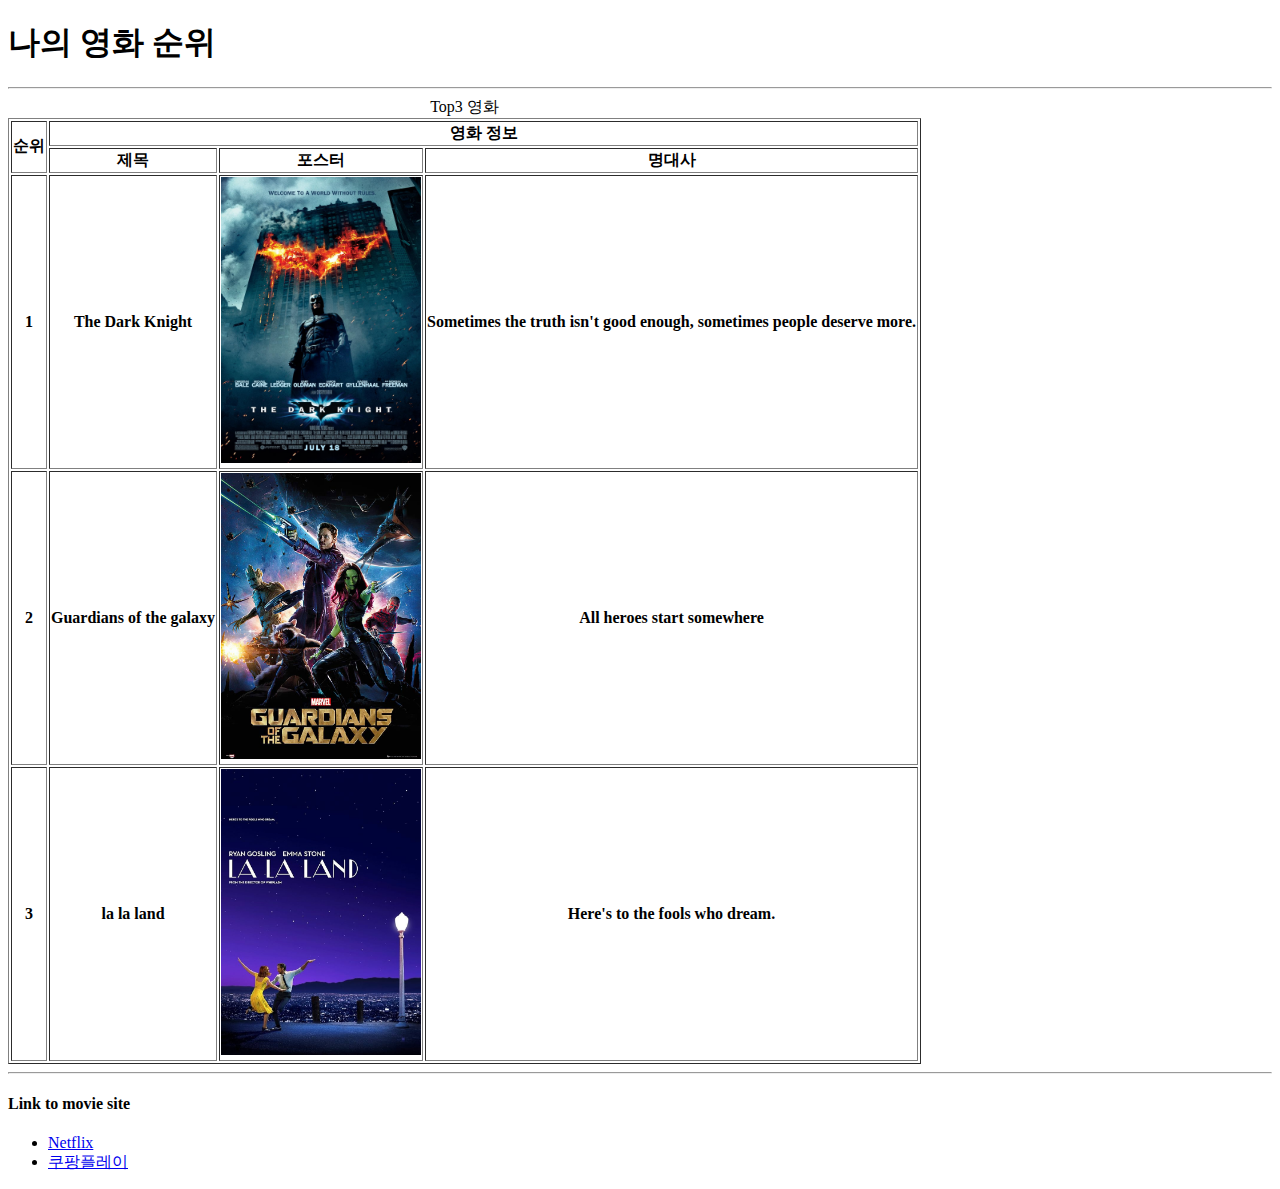
<file: index.html>
<!DOCTYPE html>

<html>
    <head>
        <meta charset="UTF-8">
        <title>나의 영화 순위</title>
    </head>
    <body>
        <header>
            <h1>나의 영화 순위</h1>
        </header>
        <hr>
        <main>
            <table border = "1">
                <caption>Top3 영화</caption>
                <thead>
                    <tr>
                        <th rowspan = "2">순위</th>
                        <th colspan = "3">영화 정보</th>
                    </tr>
                    <tr>
                        <th>제목</th>
                        <th>포스터</th>
                        <th>명대사</th>
                    </tr>
                </thead>
                <tbody>
                    <tr>
                        <th>1</th>
                        <th>The Dark Knight</th>
                        <th><img src="TheDarkKnight.jpg" alt="The Dark Knight Poster" width="200" height="286"></th>
                        <th>Sometimes the truth isn't good enough, sometimes people deserve more.</th>
                    </tr>
                    <tr>
                        <th>2</th>
                        <th>Guardians of the galaxy</th>
                        <th><img src="GuardiansOfTheGalaxy.jpg" alt="Guardians of the Galaxy Poster" width="200" height="286"></th>
                        <th>All heroes start somewhere</th>
                    </tr>
                    <tr>
                        <th>3</th>
                        <th>la la land</th>
                        <th><img src="LaLaLand.jpg" alt="La La Land Poster" width="200" height="286"></th>
                        <th>Here's to the fools who dream.</th>
                    </tr>
                </tbody>
            </table>
        </main>
        <hr>
        <footer>
            <h4>Link to movie site</h4>
            <ul>
                <li><a href = "https://www.netflix.com/kr/">Netflix</a></li>
                <li><a href = "https://play.coupang.com/">쿠팡플레이</a></li>
            </ul>
        </footer>
    </body>
</html>
</file>
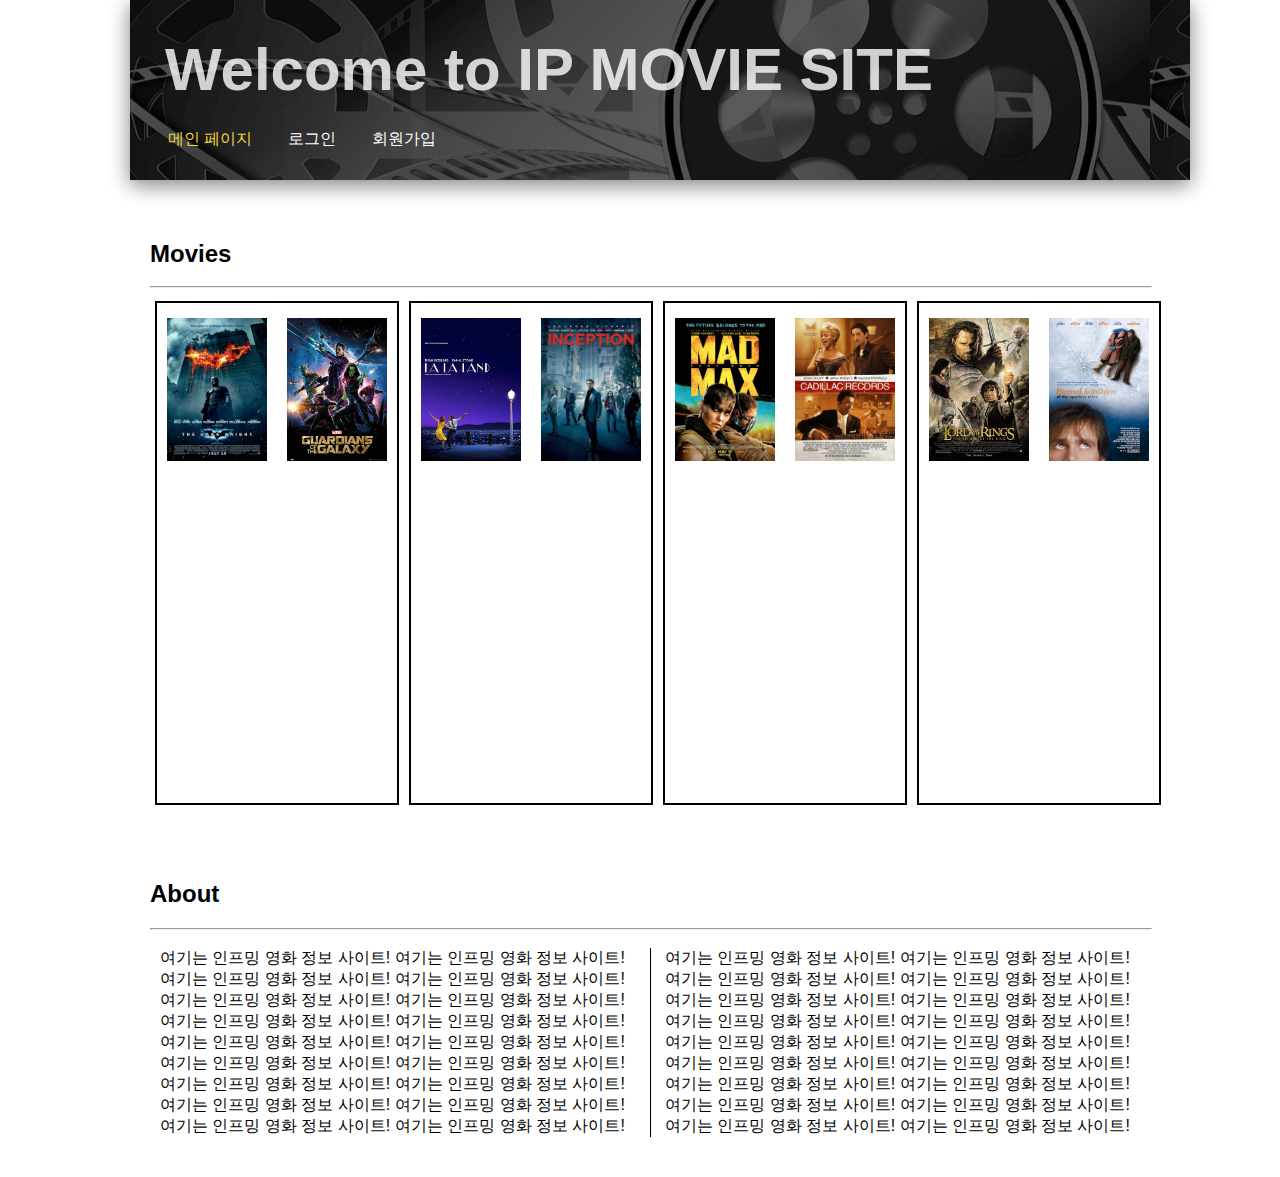
<file: LAB3/index.html>
<!DOCTYPE html>
<html>
    <head>
        <meta charset="UTF-8">
        <title>Main page</title>
        <link rel="stylesheet" type="text/css" href="main.css">
    </head>
    <body>
        <div class="contents">
            <header>
                <h1>Welcome to IP MOVIE SITE</h1>
                <nav>
                    <span class="menu">메인 페이지</span>
                    <span class="menu"><a href="login.html">로그인</a></span>
                    <span class="menu"><a href="signup.html">회원가입</a></span>
                </nav>
            </header>
            <div class="main-contents">
                <div class="movies">
                    <h2>Movies</h2>
                    <hr>
                    <div class="movie-list">
                        <div class="movie-img">
                            <a href="https://www.imdb.com/title/tt0468569/">
                                <div class="img-container">
                                    <img src="img/TheDarkKnight.jpg" alt="The Dark Knight Poster">
                                    <div class="caption">The Dark Knight</div>
                                </div>
                            </a>
                            <a href="https://www.imdb.com/title/tt2015381/">
                                <div class="img-container">
                                    <img src="img/GuardiansOfTheGalaxy.jpg" alt="Guardians Of The Galaxy Poster">
                                    <div class="caption">Guardians Of The Galaxy</div>
                                </div>
                            </a>
                        </div>
                        <div class="movie-img">
                            <a href="https://www.imdb.com/title/tt3783958/">
                                <div class="img-container">
                                    <img src="img/LaLaLand.jpg" alt="La La Land Poster">
                                    <div class="caption">La La Land</div>
                                </div>
                            </a>
                            <a href="https://www.imdb.com/title/tt1375666/">
                                <div class="img-container">
                                    <img src="img/Inception.jpg" alt="Inception Poster">
                                    <div class="caption">Inception</div>
                                </div>
                            </a>
                        </div>
                        <div class="movie-img">
                            <a href="https://www.imdb.com/title/tt1392190/">
                                <div class="img-container">
                                    <img src="img/MadMax.jpg" alt="Mad Max: Fury Road Poster">
                                    <div class="caption">Mad Max: Fury Road</div>
                                </div>
                            </a>
                            <a href="https://www.imdb.com/title/tt1042877/">
                                <div class="img-container">
                                    <img src="img/CadillacRecords.jpg" alt="Cadillac Records Poster">
                                    <div class="caption">Cadillac Records</div>
                                </div>
                            </a>
                        </div>
                        <div class="movie-img">
                            <a href="https://www.imdb.com/title/tt0167260/">
                                <div class="img-container">
                                    <img src="img/LordOfTheRingsReturnOfTheKing.jpg" alt="Lord Of The Rings: Return Of The King Poster">
                                    <div class="caption">Lord Of The Rings: Return Of The King</div>
                                </div>
                            </a>
                            <a href="https://www.imdb.com/title/tt0338013/">
                                <div class="img-container">
                                    <img src="img/EternalSunshine.jpg" alt="Eternal Sunshine of the Spotless Mind Poster">
                                    <div class="caption">Eternal Sunshine of the Spotless Mind</div>
                                </div>
                            </a>
                        </div>
                        
                    </div>
                </div>
                <div class="about">
                    <h2>About</h2>
                    <hr>
                    <div class="about-contents">
                        여기는 인프밍 영화 정보 사이트! 여기는 인프밍 영화 정보 사이트! 여기는 인프밍 영화 정보 사이트! 
                        여기는 인프밍 영화 정보 사이트! 여기는 인프밍 영화 정보 사이트! 여기는 인프밍 영화 정보 사이트! 
                        여기는 인프밍 영화 정보 사이트! 여기는 인프밍 영화 정보 사이트! 여기는 인프밍 영화 정보 사이트!
                        여기는 인프밍 영화 정보 사이트! 여기는 인프밍 영화 정보 사이트! 여기는 인프밍 영화 정보 사이트! 
                        여기는 인프밍 영화 정보 사이트! 여기는 인프밍 영화 정보 사이트! 여기는 인프밍 영화 정보 사이트! 
                        여기는 인프밍 영화 정보 사이트! 여기는 인프밍 영화 정보 사이트! 여기는 인프밍 영화 정보 사이트!
                        여기는 인프밍 영화 정보 사이트! 여기는 인프밍 영화 정보 사이트! 여기는 인프밍 영화 정보 사이트! 
                        여기는 인프밍 영화 정보 사이트! 여기는 인프밍 영화 정보 사이트! 여기는 인프밍 영화 정보 사이트! 
                        여기는 인프밍 영화 정보 사이트! 여기는 인프밍 영화 정보 사이트! 여기는 인프밍 영화 정보 사이트!
                        여기는 인프밍 영화 정보 사이트! 여기는 인프밍 영화 정보 사이트! 여기는 인프밍 영화 정보 사이트! 
                        여기는 인프밍 영화 정보 사이트! 여기는 인프밍 영화 정보 사이트! 여기는 인프밍 영화 정보 사이트! 
                        여기는 인프밍 영화 정보 사이트! 여기는 인프밍 영화 정보 사이트! 여기는 인프밍 영화 정보 사이트!
                    </div>
                </div>
            </div>
        </div>
    </body>
</html>
</file>
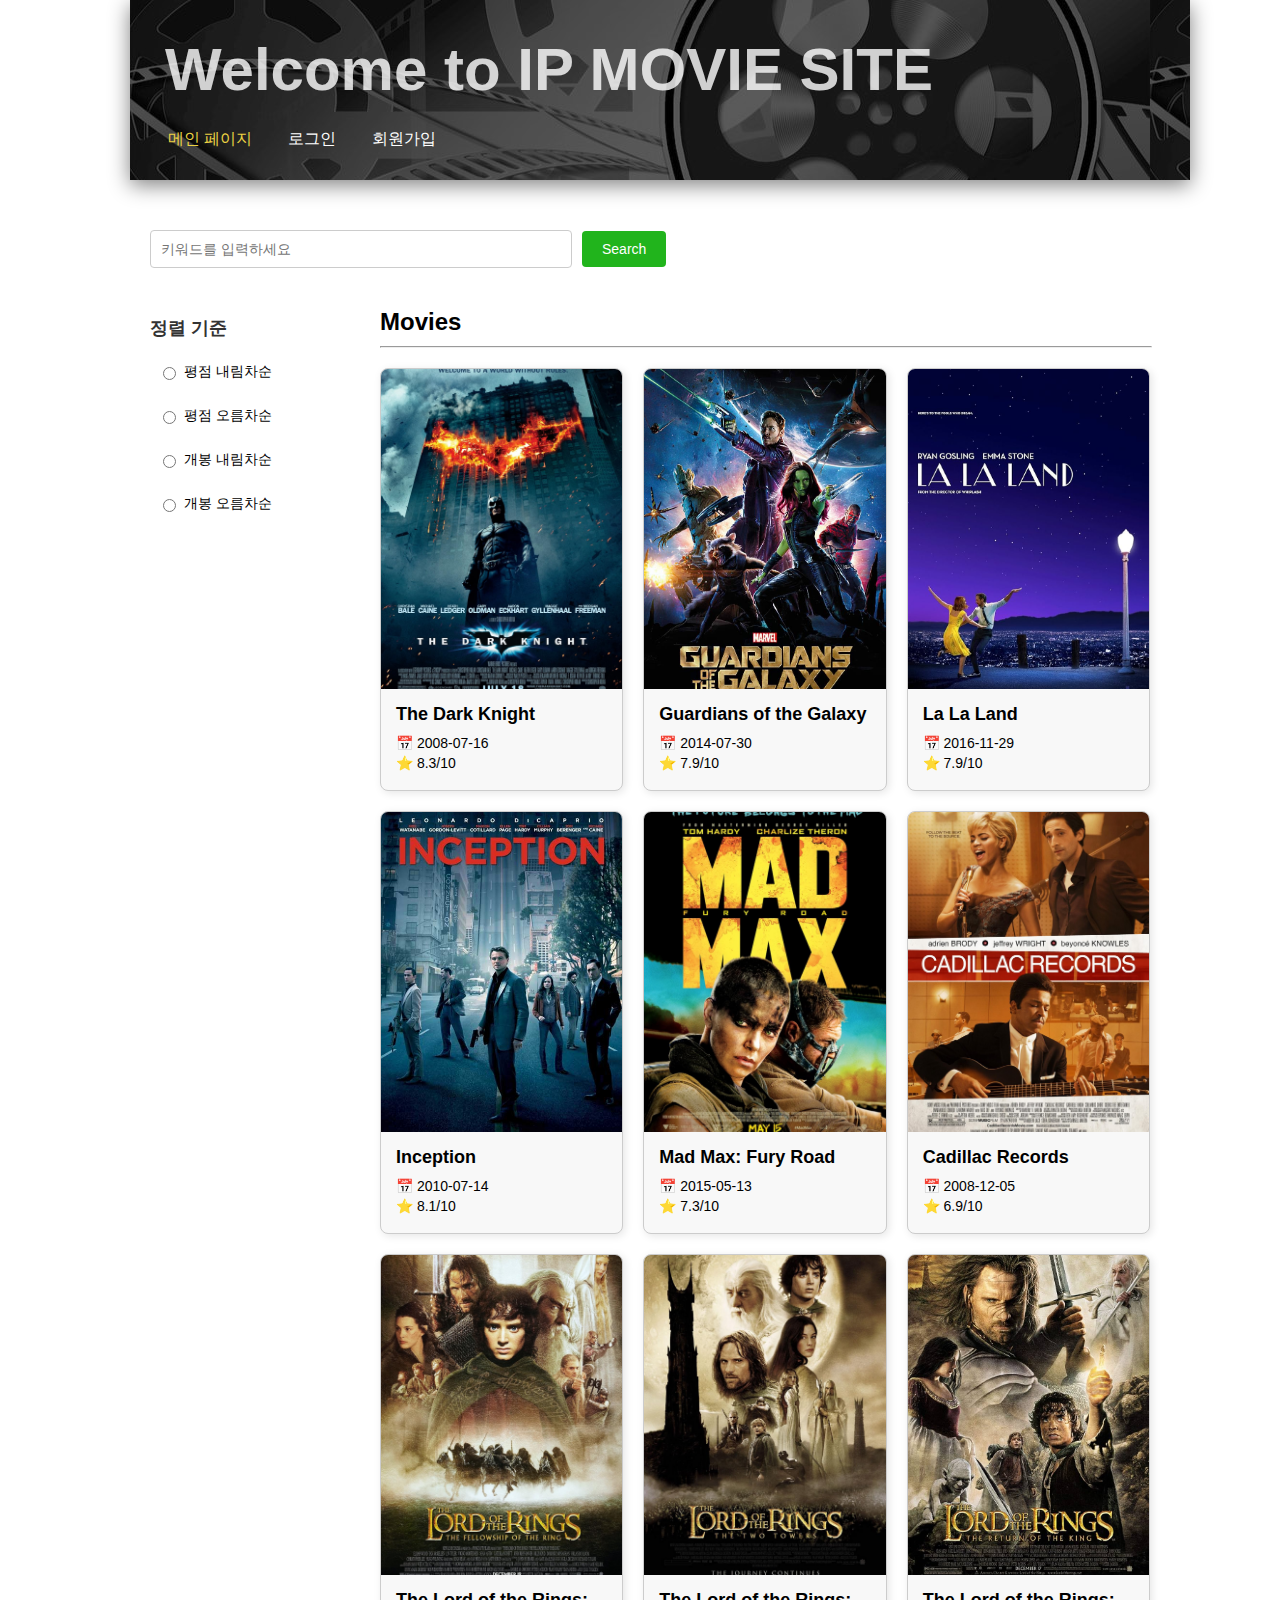
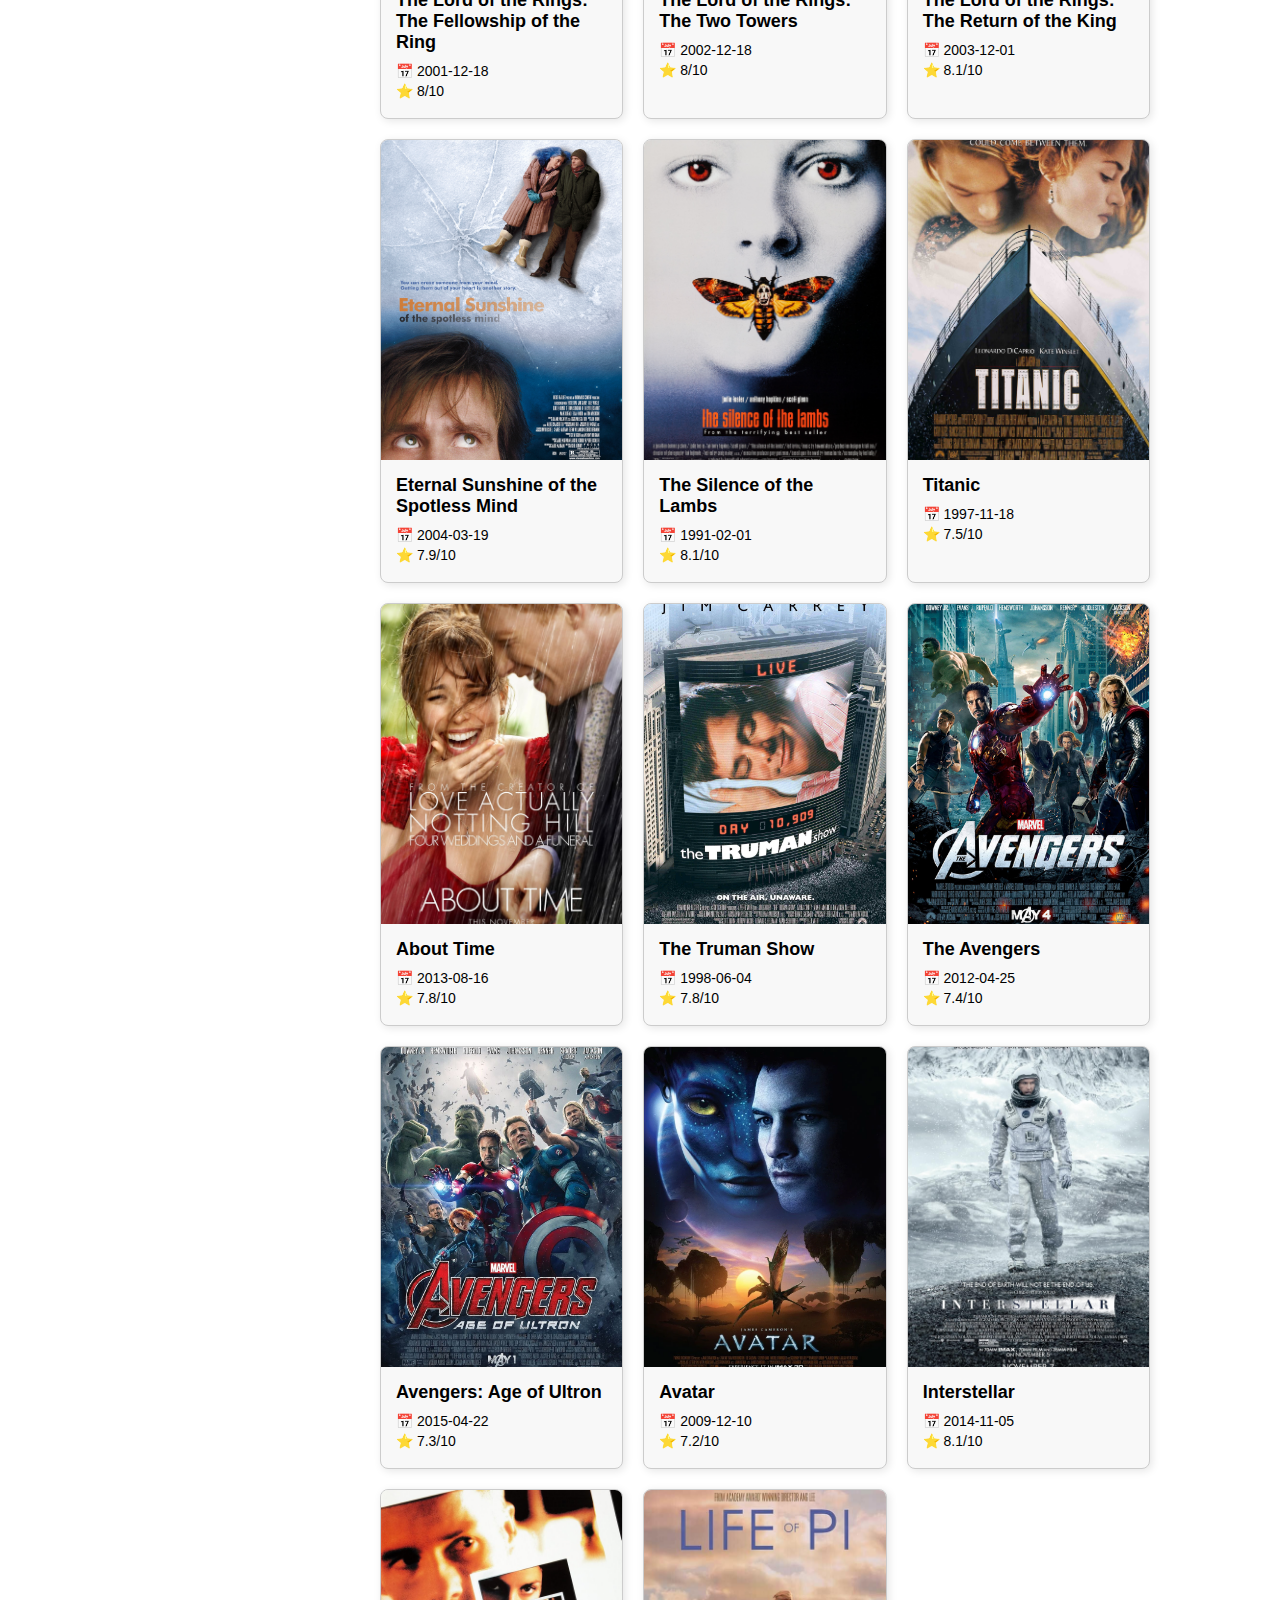
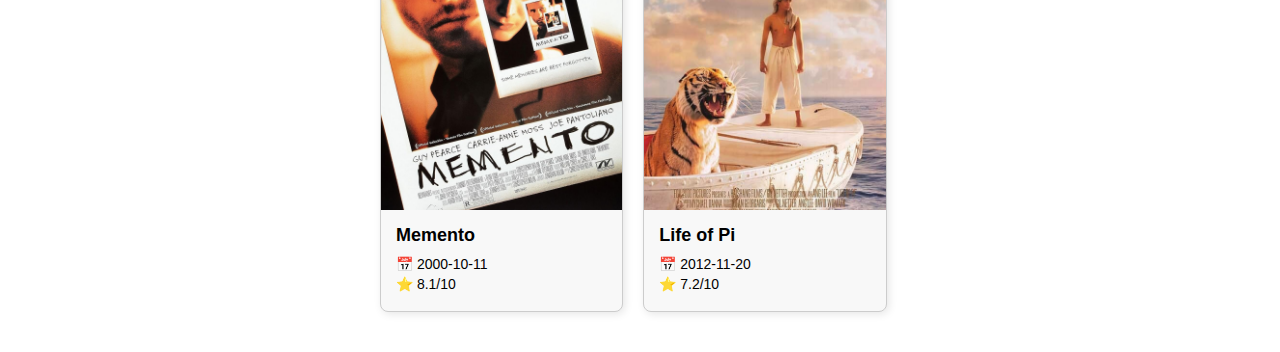
<file: LAB4/index.html>
<!DOCTYPE html>
<html lang="ko">
<head>
    <meta charset="UTF-8">
    <title>Main page</title>
    <link rel="stylesheet" type="text/css" href="main.css">
</head>
<body>
    <div class="contents">
        <header>
            <h1>Welcome to IP MOVIE SITE</h1>
            <nav>
                <span class="menu">메인 페이지</span>
                <span class="menu"><a href="login.html">로그인</a></span>
                <span class="menu"><a href="signup.html">회원가입</a></span>
            </nav>
        </header>

        <div class="search-section">
            <input type="text" id="search" placeholder="키워드를 입력하세요">
            <button class="filter-btn">Search</button>
        </div>

        <div class="main-layout">
            <aside class="sidebar">
                <h3>정렬 기준</h3>
                <div class="sort-options">
                    <label><input type="radio" name="sort" value="rating-desc"> 평점 내림차순</label>
                    <label><input type="radio" name="sort" value="rating-asc"> 평점 오름차순</label>
                    <label><input type="radio" name="sort" value="date-desc"> 개봉 내림차순</label>
                    <label><input type="radio" name="sort" value="date-asc"> 개봉 오름차순</label>
                </div>
            </aside>

            <main class="main-contents">
                <div class="movies">
                    <h2>Movies</h2>
                    <hr>
                    <div class="movie-list" id="movie-list"></div>
                </div>
            </main>
        </div>

        <script>
            let moviesData = [];
            let filteredData = [];

            function displayMovies(movies) {
                const movieList = document.getElementById('movie-list');
                movieList.innerHTML = '';

                movies.forEach(movie => {
                    const movieItem = document.createElement('div');
                    movieItem.className = 'movie';

                    movieItem.innerHTML = `
                        <div class="poster-container">
                            <img src="${movie.poster}" alt="${movie.name}" class="poster">
                            <div class="overview"><p>${movie.overview}</p></div>
                        </div>
                        <div class="movie-info">
                            <h3>${movie.name}</h3>
                            <p>📅 ${movie.release_date}</p>
                            <p>⭐ ${movie.vote_average}/10</p>
                        </div>
                    `;
                    movieList.appendChild(movieItem);
                });
            }

            function sortMovies(criteria) {
                filteredData.sort((a, b) => {
                    if (criteria === 'rating-desc') return b.vote_average - a.vote_average;
                    if (criteria === 'rating-asc') return a.vote_average - b.vote_average;
                    if (criteria === 'date-desc') return new Date(b.release_date) - new Date(a.release_date);
                    if (criteria === 'date-asc') return new Date(a.release_date) - new Date(b.release_date);
                    return 0;
                });
                displayMovies(filteredData);
            }

            fetch('product.json')
                .then(response => response.json())
                .then(data => {
                    moviesData = data;
                    filteredData = [...moviesData];
                    displayMovies(filteredData);
                })
                .catch(error => {
                    console.error('영화 정보를 불러오는 데 실패했습니다.', error);
                });

            document.getElementById('search').addEventListener('input', function () {
                const keyword = this.value.toLowerCase();
                filteredData = moviesData.filter(movie =>
                    movie.name.toLowerCase().includes(keyword)
                );
                const selected = document.querySelector('input[name="sort"]:checked');
                if (selected) {
                    sortMovies(selected.value);
                } else {
                    displayMovies(filteredData);
                }
            });

            document.querySelectorAll('input[name="sort"]').forEach(radio => {
                radio.addEventListener('change', function () {
                    sortMovies(this.value);
                });
            });
        </script>
    </div>
</body>
</html>
</file>
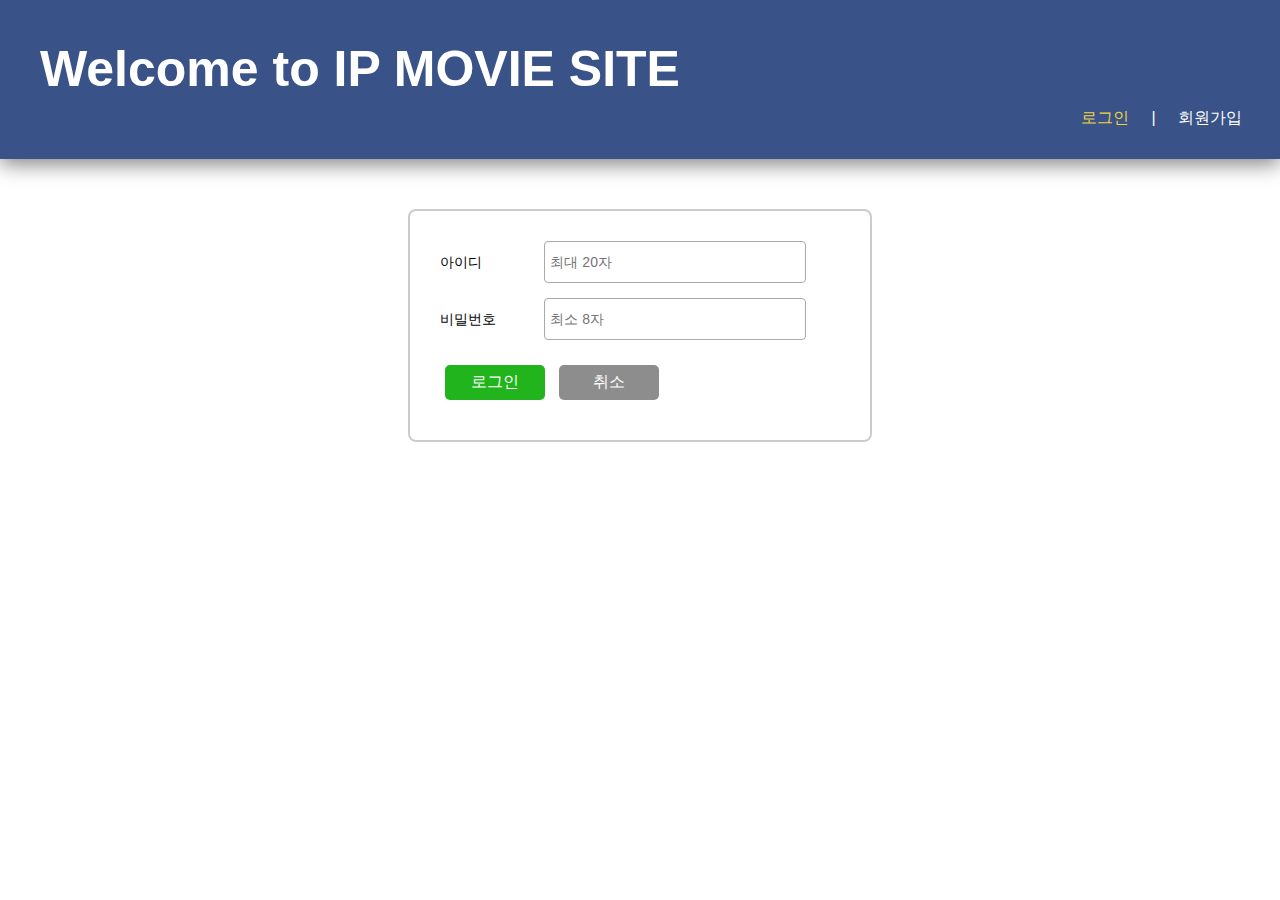
<file: LAB2/login.html>
<!DOCTYPE html>
<html>
    <head>
        <meta charset="UTF-8">
        <title>login page</title>
        <link rel="stylesheet" type="text/css" href="main.css">
    </head>
    <body>
        
        <header>
            <h1>Welcome to IP MOVIE SITE</h1>
            <div class="links">
                <a href="login.html" class="currpage">로그인</a>
                <span class="divider">|</span>
                <a href="signup.html">회원가입</a>
            </div>
        </header>
        <form>
            <div>
                <label>아이디</label>
                <input class="userid" type="text" name="userid" required maxlength="20" placeholder="최대 20자">
            </div>
            <div>
                <label>비밀번호</label>
                <input class="userpwd" type="password" name="userpwd" required minlength="8" placeholder="최소 8자">
            </div>
            <input class="submit" type="submit" value="로그인">
            <input class = "cancel" type="submit" value="취소" formnovalidate>
        </form>
    </body>
</html>
</file>
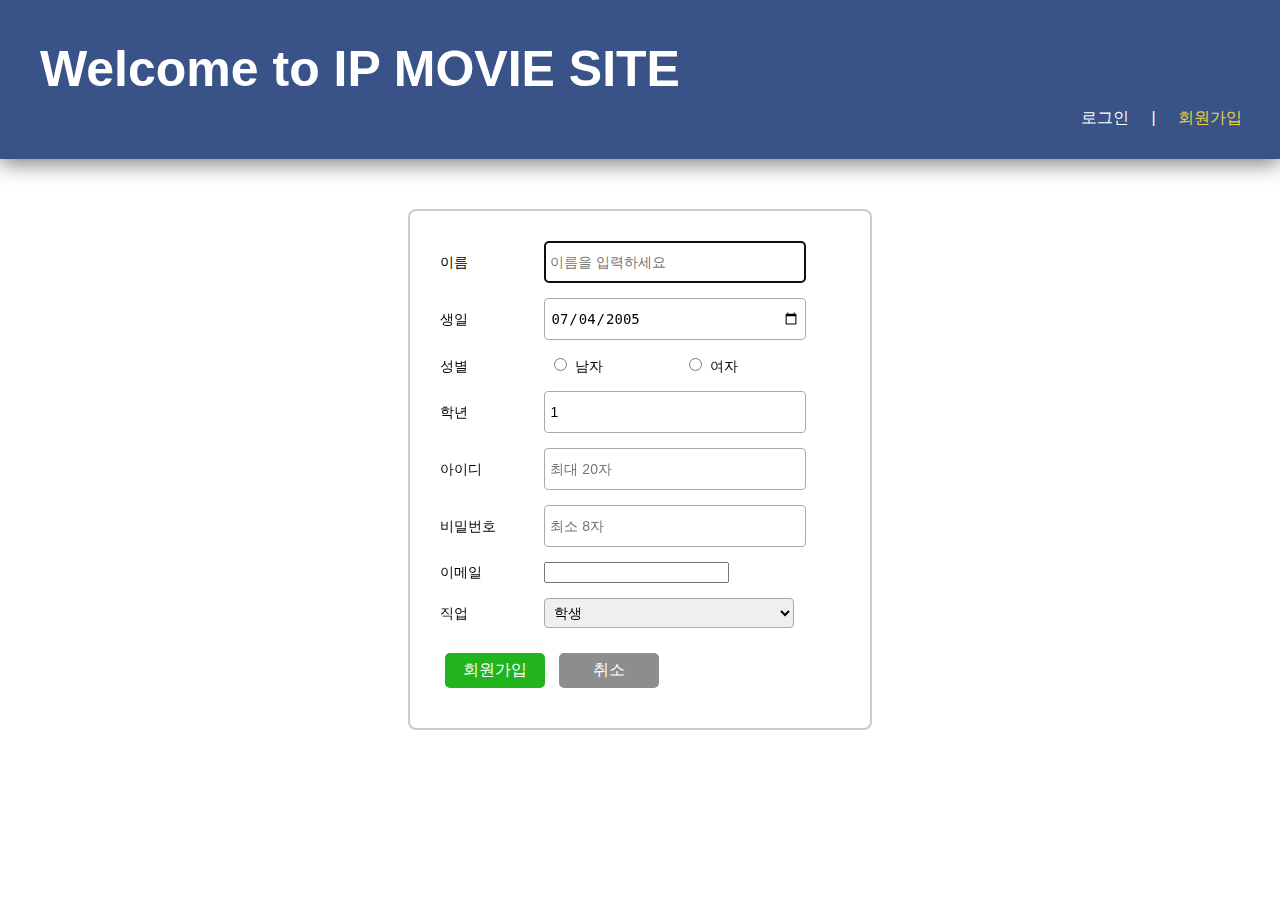
<file: LAB2/signup.html>
<!DOCTYPE html>
<html>
    <head>
        <meta charset="UTF-8">
        <title>signup page</title>
        <link rel="stylesheet" type="text/css" href="main.css">
    </head>
    <body>
        <header>
            <h1>Welcome to IP MOVIE SITE</h1>
            <nav class="links">
                <a href="login.html">로그인</a>
                <span class="divider">|</span>
                <a href="signup.html" class="currpage">회원가입</a>
            </div>
        </header>
        <form>
            <div>
                <label>이름</label>
                <input class="name" type="text" name="name" autofocus required placeholder="이름을 입력하세요" id="name">
            </div>
            <div>
                <label>생일</label>
                <input class="birthday" type="date" name="birthday" value="2005-07-04" required>
            </div>
            <div>
                <label>성별</label>
                <input class="gender" type="radio" name="gender" value="male" id="male">
                <label>남자</label>
                <input class="gender" type="radio" name="gender" value="female" id="female">
                <label>여자</label>
            </div>
            <div>
                <label>학년</label>
                <input class="grade" type="number" name="grade" value="1" min="1" max="4" step="1">
            </div>
            <div>
                <label>아이디</label>
                <input class="userid" type="text" name="userid" required maxlength="20" placeholder="최대 20자">
            </div>
            <div>
                <label>비밀번호</label>
                <input class="userpwd" type="password" name="userpwd" required minlength="8" placeholder="최소 8자">
            </div>
            <div>
                <label>이메일</label>
                <input class="us" type="email" name="useremail" required autocomplete="on">
            </div>
            <div>
                <label>직업</label>
                <select>
                    <option>학생</option>
                    <option>무직</option>
                    <option>사무직/회사원</option>
                    <option>전문직</option>
                    <option>교육직</option>
                    <option>공무원</option>
                    <option>자영업/프리랜서</option>
                    <option>기술직/생산직</option>
                    <option>서비스직</option>
                    <option>주부</option>
                    <option>기타</option>
                </select>
            </div>
            <input class="submit" type="submit" value="회원가입">
            <input class="cancel" type="submit" value="취소" formnovalidate>
        </form>
    </body>
</html>
</file>
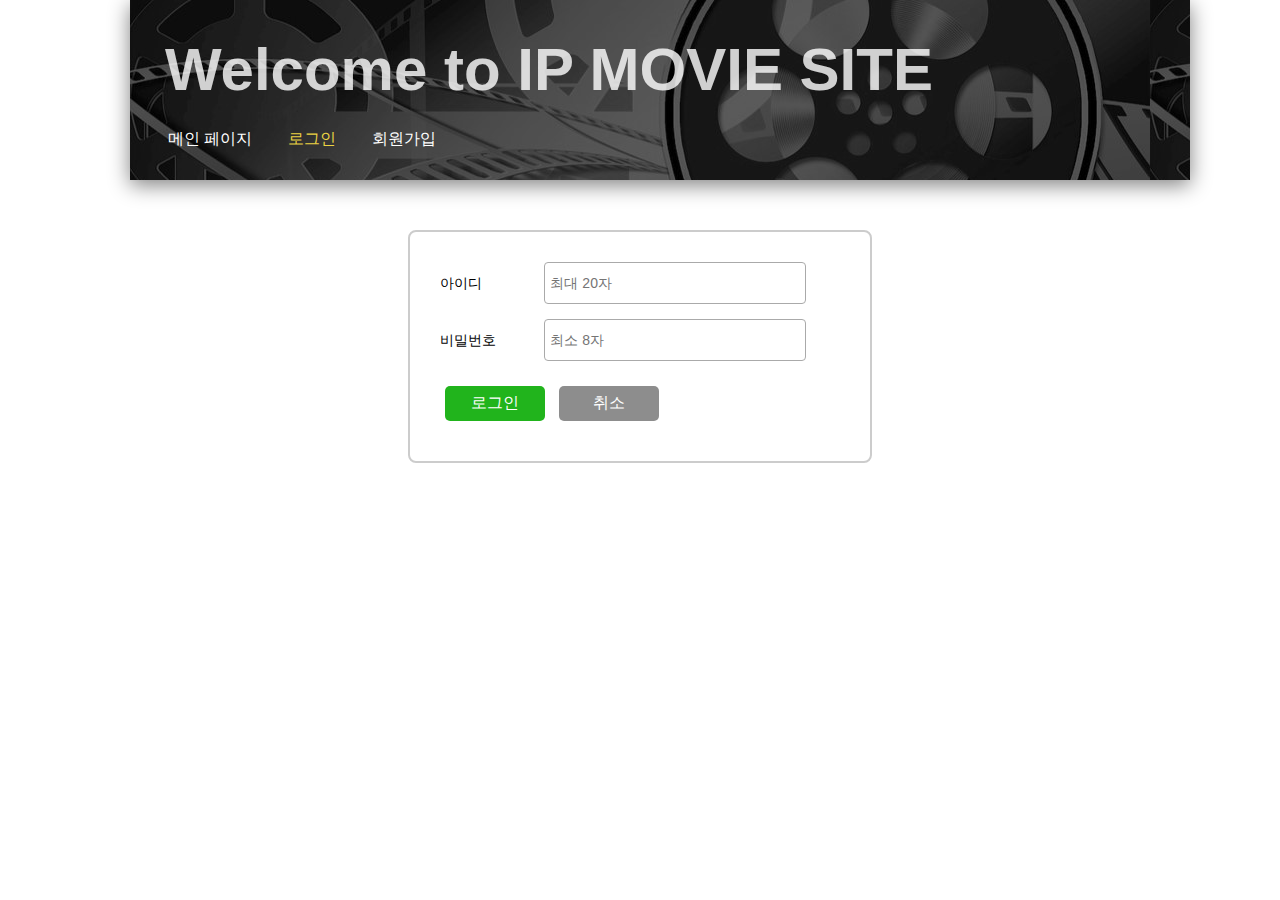
<file: LAB3/login.html>
<!DOCTYPE html>
<html>
    <head>
        <meta charset="UTF-8">
        <title>login page</title>
        <link rel="stylesheet" type="text/css" href="main.css">
    </head>
    <body>
        <div class="contents">
            <header>
                <h1>Welcome to IP MOVIE SITE</h1>
                <nav>
                    <span class="menu"><a href="index.html">메인 페이지</a></span>
                    <span class="menu">로그인</span>
                    <span class="menu"><a href="signup.html">회원가입</a></span>
                </nav>
            </header>
            <form>
                <div>
                    <label>아이디</label>
                    <input class="userid" type="text" name="userid" required maxlength="20" placeholder="최대 20자">
                </div>
                <div>
                    <label>비밀번호</label>
                    <input class="userpwd" type="password" name="userpwd" required minlength="8" placeholder="최소 8자">
                </div>
                <input class="submit" type="submit" value="로그인">
                <input class = "cancel" type="submit" value="취소" formnovalidate>
            </form>
        </div>
        
    </body>
</html>
</file>
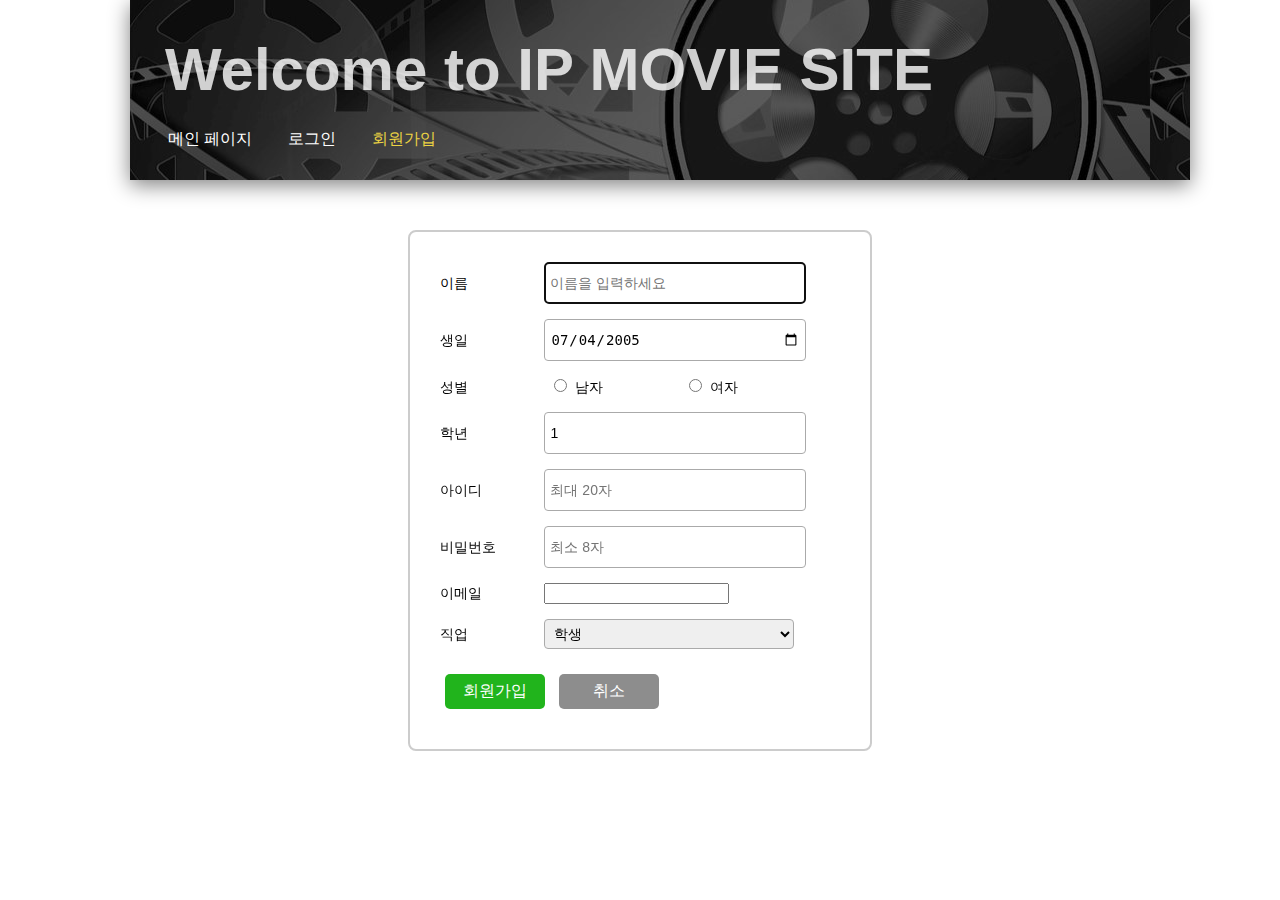
<file: LAB3/signup.html>
<!DOCTYPE html>
<html>
    <head>
        <meta charset="UTF-8">
        <title>signup page</title>
        <link rel="stylesheet" type="text/css" href="main.css">
    </head>
    <body>
        <div class="contents">
            <header>
                <h1>Welcome to IP MOVIE SITE</h1>
                <nav>
                    <span class="menu"><a href="index.html">메인 페이지</a></span>
                    <span class="menu"><a href="login.html">로그인</a></span>
                    <span class="menu">회원가입</span>
                </nav>
                
            </header>
            <form>
                <div>
                    <label>이름</label>
                    <input class="name" type="text" name="name" autofocus required placeholder="이름을 입력하세요" id="name">
                </div>
                <div>
                    <label>생일</label>
                    <input class="birthday" type="date" name="birthday" value="2005-07-04" required>
                </div>
                <div>
                    <label>성별</label>
                    <input class="gender" type="radio" name="gender" value="male" id="male">
                    <label>남자</label>
                    <input class="gender" type="radio" name="gender" value="female" id="female">
                    <label>여자</label>
                </div>
                <div>
                    <label>학년</label>
                    <input class="grade" type="number" name="grade" value="1" min="1" max="4" step="1">
                </div>
                <div>
                    <label>아이디</label>
                    <input class="userid" type="text" name="userid" required maxlength="20" placeholder="최대 20자">
                </div>
                <div>
                    <label>비밀번호</label>
                    <input class="userpwd" type="password" name="userpwd" required minlength="8" placeholder="최소 8자">
                </div>
                <div>
                    <label>이메일</label>
                    <input class="us" type="email" name="useremail" required autocomplete="on">
                </div>
                <div>
                    <label>직업</label>
                    <select>
                        <option>학생</option>
                        <option>무직</option>
                        <option>사무직/회사원</option>
                        <option>전문직</option>
                        <option>교육직</option>
                        <option>공무원</option>
                        <option>자영업/프리랜서</option>
                        <option>기술직/생산직</option>
                        <option>서비스직</option>
                        <option>주부</option>
                        <option>기타</option>
                    </select>
                </div>
                <input class="submit" type="submit" value="회원가입">
                <input class="cancel" type="submit" value="취소" formnovalidate>
            </form>
        </div>
        
    </body>
</html>
</file>
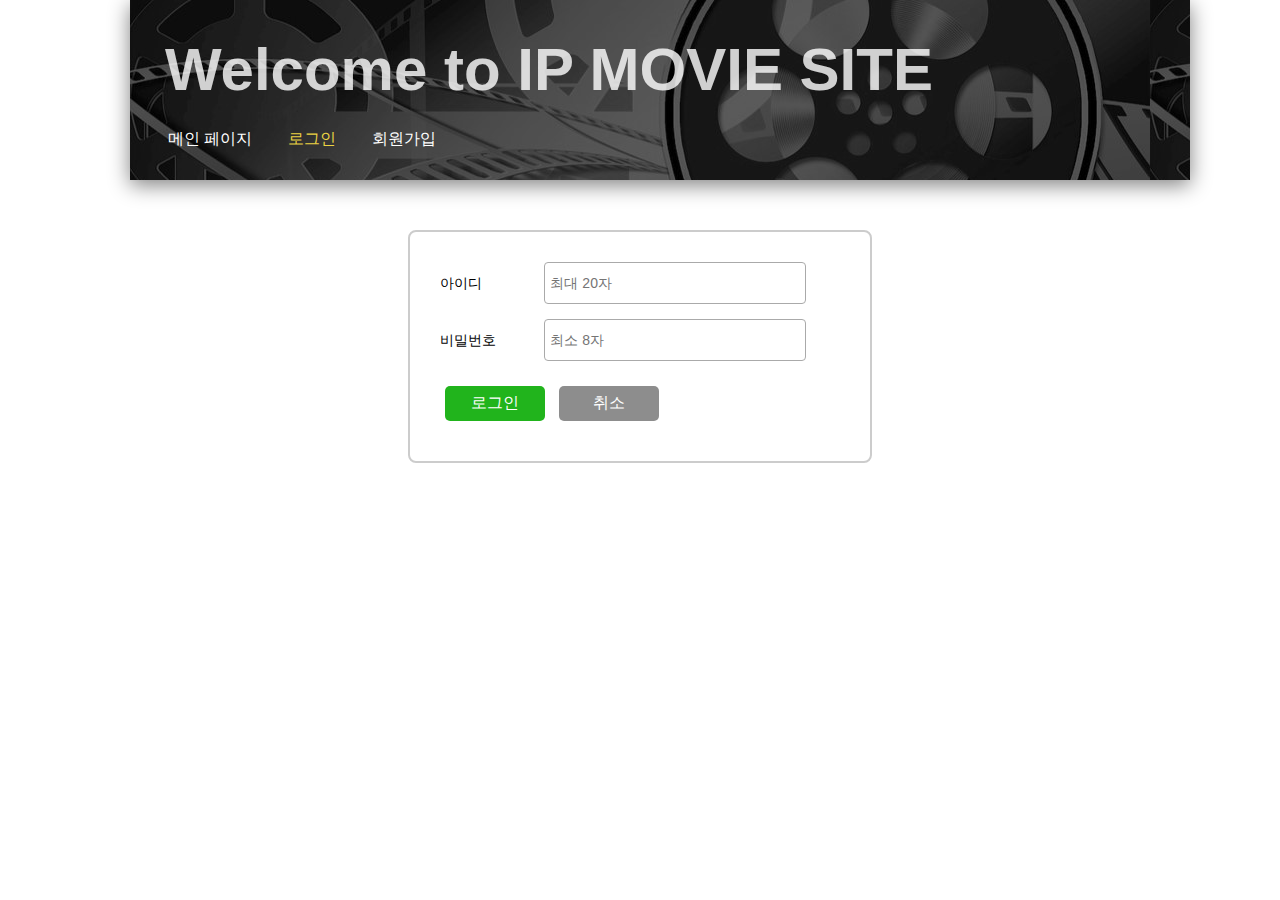
<file: LAB4/login.html>
<!DOCTYPE html>
<html>
    <head>
        <meta charset="UTF-8">
        <title>login page</title>
        <link rel="stylesheet" type="text/css" href="main.css">
    </head>
    <body>
        <div class="contents">
            <header>
                <h1>Welcome to IP MOVIE SITE</h1>
                <nav>
                    <span class="menu"><a href="index.html">메인 페이지</a></span>
                    <span class="menu">로그인</span>
                    <span class="menu"><a href="signup.html">회원가입</a></span>
                </nav>
            </header>
            <form class="auth-form">
                <div>
                    <label>아이디</label>
                    <input class="userid" type="text" name="userid" required maxlength="20" placeholder="최대 20자">
                </div>
                <div>
                    <label>비밀번호</label>
                    <input class="userpwd" type="password" name="userpwd" required minlength="8" placeholder="최소 8자">
                </div>
                <input class="submit" type="submit" value="로그인">
                <input class = "cancel" type="submit" value="취소" formnovalidate>
            </form>
        </div>
        
    </body>
</html>
</file>
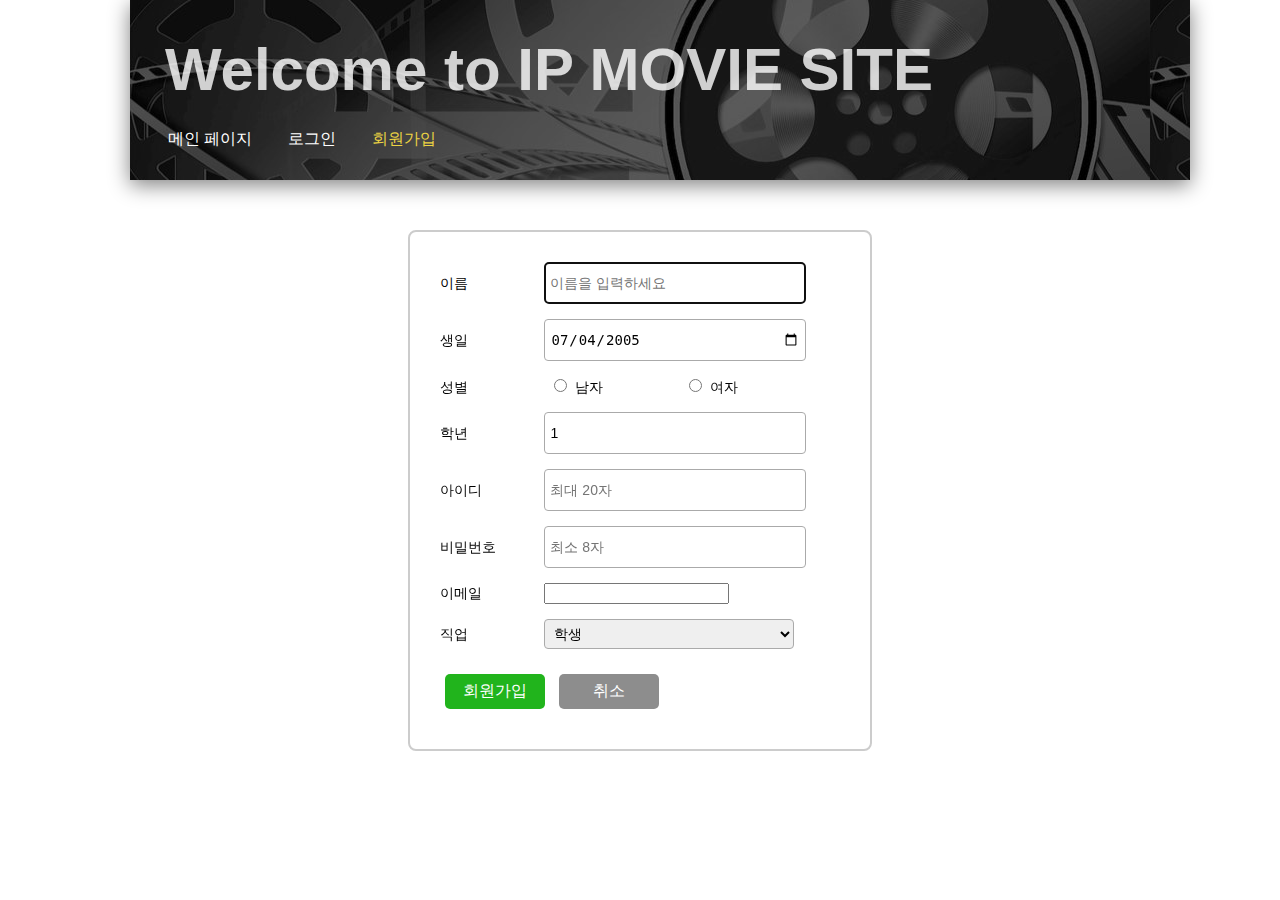
<file: LAB4/signup.html>
<!DOCTYPE html>
<html>
    <head>
        <meta charset="UTF-8">
        <title>signup page</title>
        <link rel="stylesheet" type="text/css" href="main.css">
    </head>
    <body>
        <div class="contents">
            <header>
                <h1>Welcome to IP MOVIE SITE</h1>
                <nav>
                    <span class="menu"><a href="index.html">메인 페이지</a></span>
                    <span class="menu"><a href="login.html">로그인</a></span>
                    <span class="menu">회원가입</span>
                </nav>
                
            </header>
            <form class="auth-form">
                <div>
                    <label>이름</label>
                    <input class="name" type="text" name="name" autofocus required placeholder="이름을 입력하세요" id="name">
                </div>
                <div>
                    <label>생일</label>
                    <input class="birthday" type="date" name="birthday" value="2005-07-04" required>
                </div>
                <div>
                    <label>성별</label>
                    <input class="gender" type="radio" name="gender" value="male" id="male">
                    <label>남자</label>
                    <input class="gender" type="radio" name="gender" value="female" id="female">
                    <label>여자</label>
                </div>
                <div>
                    <label>학년</label>
                    <input class="grade" type="number" name="grade" value="1" min="1" max="4" step="1">
                </div>
                <div>
                    <label>아이디</label>
                    <input class="userid" type="text" name="userid" required maxlength="20" placeholder="최대 20자">
                </div>
                <div>
                    <label>비밀번호</label>
                    <input class="userpwd" type="password" name="userpwd" required minlength="8" placeholder="최소 8자">
                </div>
                <div>
                    <label>이메일</label>
                    <input class="us" type="email" name="useremail" required autocomplete="on">
                </div>
                <div>
                    <label>직업</label>
                    <select>
                        <option>학생</option>
                        <option>무직</option>
                        <option>사무직/회사원</option>
                        <option>전문직</option>
                        <option>교육직</option>
                        <option>공무원</option>
                        <option>자영업/프리랜서</option>
                        <option>기술직/생산직</option>
                        <option>서비스직</option>
                        <option>주부</option>
                        <option>기타</option>
                    </select>
                </div>
                <input class="submit" type="submit" value="회원가입">
                <input class="cancel" type="submit" value="취소" formnovalidate>
            </form>
        </div>
        
    </body>
</html>
</file>
<file: LAB3/main.css>
html {
    overflow-y: scroll;
    overflow-x: auto;
}
  
body {
    height: 100%;
    background-color: #ffffff;
    font-family: 'Arial', sans-serif;
    color: #000000;
    padding: 0px;
    margin: 0;
    display: flex;
    justify-content: center;
}

body div.contents {
    width: min(1020px,100%);
}

body div.contents * {
    max-width: 100%;
}

@keyframes movingheadertext{
    0% {left: 500px; opacity: 0;}
    100% {left: 0px;}
}

header {
    text-align: left;
    background-image: url(img/banner.jpg);
    color: rgb(255, 255, 255,0.8);
    width: 1020px;
    height: 140px;
    padding: 20px;
    margin-bottom: 50px;
    box-shadow: 0px 5px 20px #808080;
}

header h1 {
    white-space: nowrap;
    position: relative;
    animation: movingheadertext 2s ease-out 0s;
    font-size: 60px;
    margin: 15px;
    
}

nav {
    display: flex;
    flex-direction: row;
    flex-wrap: nowrap;
    justify-content: left;
    font-size: 16px;
}

nav span{
    display: inline-block;
    margin: 0 8px;
    color: rgb(236, 211, 67); 
    text-decoration: none;
    padding: 10px;
    white-space: nowrap;
}
nav span a {
    display: inline-block;
    color: white;
    text-decoration: none;
}

nav span:hover {
    background-color: #ffffff30;
}

.main-contents {
    padding-left: 20px;
    display: flex;
    flex-direction: column;
}

.movies {
    display: flex;
    flex-direction: column;
    margin-bottom: 50px;
}
.movies h2{
    margin: 10px 0px;
}

hr {
    width: 100%;
}
  

.movie-list {
    display: flex;
    flex-direction: row;
}

.movie-img {
    display: flex;
    flex-direction: row;
    height: 500px;
    border: solid;
    border-width: 2px;
    margin: 5px;
    justify-content: center;
}

.img-container {
    position: relative;
    display: inline-block;
    width: 100px;
    height: 143px;
    margin:10px;
    margin-top: 15px;
    transition: transform 1.2s ease;
}

.img-container img {
    width: 100%;
    height: 100%;
}

.img-container:hover {
    transform: scale(1.2);
}

.caption {
    position: absolute;
    bottom: 0;
    left: 0;
    background: rgba(0, 0, 0, 0.6); /* 반투명 배경 */
    color: white;
    width: 100%;
    box-sizing: border-box;
    text-align: center;
    padding: 10px;
    font-size: 14px;
    opacity: 0;
    word-wrap: break-word; 
    overflow-wrap: break-word;
    white-space: normal;  
    transition: opacity 0.5s ease;
  }

.img-container:hover .caption {
    opacity: 1;
}

.about-contents {
    padding: 10px;
    margin-bottom: 30px;
    column-count: 2;
    column-gap: 30px;
    column-rule: 1px outset black;
}

form {
    width: 400px;
    margin: 0 auto;
    padding: 30px;
    background-color: white;
    border: 2px solid #ccc;
    border-radius: 8px;
}

form div {
    margin-bottom: 15px;
}

label {
    display: inline-block;
    width: 100px;
    font-size: 14px;
}

input.name,
input.userid,
input.userpwd,
input.birthday,
input.grade,
select {
    width: 250px;
    height: 30px;
    font-size: 14px;
    padding: 5px;
    border: 1px solid #aaa;
    border-radius: 4px;
}

input.gender {
    width: auto;
    height: auto;
    margin-left: 10px;
}

input.submit,
input.cancel {
    width: 100px;
    height: 35px;
    font-size: 16px;
    margin: 10px 5px;
    background-color: #21b41c;
    color: white;
    border: none;
    border-radius: 5px;
    cursor: pointer;
}
input.cancel {
    background-color: #8d8d8d;
}
input.cancel:hover {
    background-color: #afafaf;
}

input.submit:hover {
    background-color: #2fd129;
}


@media screen and (min-width: 481px) and (max-width: 800px){
    html {
        overflow-x: auto;
    }

    body div.contents {
        width: 100%;
    }

    header {
        width: 1020px;
        height: 120px;
    }
    
    header h1 {
        font-size: 45px;
    }
    
    nav {
        font-size: 14px;
    }
    nav span{
        margin: 0px min(8px,1vw);
    }
    .main-contents {
        width: 100%;
        box-sizing: border-box;
        display: flex;
        flex-direction: column;
        padding-left: 20px;
    }
    
    .movie-list {
        flex-wrap: wrap;
        gap: 2%;
    }    

    .movie-img {
        box-sizing: border-box;
        margin: 10px 0px;
        padding: 40px 5%;
        width: 48%;
        gap: 10%;
    }

    .img-container {
        margin: 0px 0px;
    }

    .img-container:hover {
        transform: scale(1.5);
    }

    .img-container img {
        width: 100%;
        height: auto;
    }

}

@media screen and (max-width: 480px){
    html {
        overflow-x: auto;
    }

    body div.contents {
        width: 100%;
    }

    header {
        width: 1020px;
        height: 120px;
    }
    
    header h1 {
        font-size: 45px;
        white-space: nowrap;
    }
    
    nav {
        font-size: 14px;
    }

    nav span{
        margin: 0px min(8px,1vw);
    }
    .main-contents {
        width: 100%;
        box-sizing: border-box;
        display: flex;
        flex-direction: column;
        padding-left: 20px;
    }
    
    .movie-list {
        flex-wrap: wrap;
        flex-direction: column;
    }    

    .movie-img {
        box-sizing: border-box;
        margin: 10px 0px;
        padding: 40px 5%;
        width: 100%;
        gap: 10%;
    }

    .img-container {
        margin: 0px 0px;
    }

    .img-container:hover {
        transform: scale(1.5);
    }

    .img-container img {
        width: 100%;
        height: auto;
    }
}
</file>
<file: LAB4/main.css>
html {
    overflow-y: scroll;
    overflow-x: auto;
}
  
body {
    height: 100%;
    background-color: #ffffff;
    font-family: 'Arial', sans-serif;
    color: #000000;
    padding: 0px;
    margin: 0;
    display: flex;
    justify-content: center;
}

body div.contents {
    width: min(1020px, 100%);
}

body div.contents * {
    max-width: 100%;
}

@keyframes movingheadertext {
    0% { left: 500px; opacity: 0; }
    100% { left: 0px; }
}

header {
    text-align: left;
    background-image: url(img/banner.jpg);
    color: rgb(255, 255, 255, 0.8);
    width: 1020px;
    height: 140px;
    padding: 20px;
    margin-bottom: 50px;
    box-shadow: 0px 5px 20px #808080;
}

header h1 {
    white-space: nowrap;
    position: relative;
    animation: movingheadertext 2s ease-out 0s;
    font-size: 60px;
    margin: 15px;
}

nav {
    display: flex;
    flex-direction: row;
    flex-wrap: nowrap;
    justify-content: left;
    font-size: 16px;
}

nav span {
    display: inline-block;
    margin: 0 8px;
    color: rgb(236, 211, 67); 
    text-decoration: none;
    padding: 10px;
    white-space: nowrap;
}

nav span a {
    display: inline-block;
    color: white;
    text-decoration: none;
}

nav span:hover {
    background-color: #ffffff30;
}

.search-section {
    display: flex;
    align-items: center;
    gap: 10px;
    margin-bottom: 30px;
    padding-left: 20px;
}
.auth-form {
    width: 400px;
    margin: 0 auto;
    padding: 30px;
    background-color: white;
    border: 2px solid #ccc;
    border-radius: 8px;
}

.auth-form div {
    margin-bottom: 15px;
}

.auth-form label {
    display: inline-block;
    width: 100px;
    font-size: 14px;
}

input.name,
input.userid,
input.userpwd,
input.birthday,
input.grade,
select {
    width: 250px;
    height: 30px;
    font-size: 14px;
    padding: 5px;
    border: 1px solid #aaa;
    border-radius: 4px;
}

input.gender {
    width: auto;
    height: auto;
    margin-left: 10px;
}

input.submit,
input.cancel {
    width: 100px;
    height: 35px;
    font-size: 16px;
    margin: 10px 5px;
    background-color: #21b41c;
    color: white;
    border: none;
    border-radius: 5px;
    cursor: pointer;
}
input.cancel {
    background-color: #8d8d8d;
}
input.cancel:hover {
    background-color: #afafaf;
}

input.submit:hover {
    background-color: #2fd129;
}

#search {
    flex: 1;
    max-width: 400px;
    padding: 10px;
    border: 1px solid #ccc;
    border-radius: 4px;
    font-size: 14px;
}

.filter-btn {
    padding: 10px 20px;
    background-color: #21b41c;
    color: white;
    border: none;
    border-radius: 4px;
    cursor: pointer;
    font-size: 14px;
}

.filter-btn:hover {
    background-color: #2fd129;
}

.main-layout {
    display: flex;
    gap: 30px;
    padding-left: 20px;
}

.sidebar {
    width: 200px;
    flex-shrink: 0;
}

.sidebar h3 {
    font-size: 18px;
    font-weight: bold;
    margin-bottom: 15px;
    color: #333;
}

.sort-options {
    display: flex;
    flex-direction: column;
    gap: 10px;
}

.sort-options label {
    display: flex;
    align-items: center;
    cursor: pointer;
    font-size: 14px;
    padding: 8px;
    border-radius: 4px;
    transition: background-color 0.2s;
}

.sort-options label:hover {
    background-color: #f5f5f5;
}

.sort-options input[type="radio"] {
    margin-right: 8px;
}

.main-contents {
    flex: 1;
}

.movies h2 {
    margin: 10px 0px;
    font-size: 24px;
}

hr {
    width: 100%;
    margin-bottom: 20px;
}

.movie-list {
    display: grid;
    grid-template-columns: repeat(auto-fill, minmax(220px, 1fr));
    gap: 20px;
    margin-top: 20px;
    margin-bottom: 40px;
}

.movie {
    display: flex;
    flex-direction: column;
    background-color: #f8f8f8;
    border: 1px solid #ccc;
    border-radius: 8px;
    overflow: hidden;
    box-shadow: 2px 2px 8px rgba(0, 0, 0, 0.1);
    transition: transform 0.3s;
}

.movie:hover {
    transform: translateY(-5px);
}

.poster-container {
    position: relative;
    overflow: hidden;
    height: 320px;
}

.poster {
    width: 100%;
    height: 100%;
    object-fit: cover;
    transition: transform 0.3s ease;
}

.poster-container:hover .poster {
    transform: scale(1.1);
}

.overview {
    position: absolute;
    bottom: 0;
    left: 0;
    right: 0;
    background: rgba(0, 0, 0, 0.75);
    color: white;
    padding: 10px;
    font-size: 14px;
    opacity: 0;
    transition: opacity 0.3s ease;
    max-height: 100%;
    overflow-y: auto;
}

.poster-container:hover .overview {
    opacity: 1;
}

.movie-info {
    padding: 15px;
    font-size: 14px;
}

.movie-info h3 {
    margin: 0 0 10px;
    font-size: 18px;
}

.movie-info p {
    margin: 4px 0;
}
</file>
<file: LAB2/main.css>
body {
    background-color: #ffffff;
    font-family: 'Arial', sans-serif;
    color: #000000;
    padding: 0px;
    margin: 0;
}

header {
    text-align: left;
    background-color: rgb(57, 82, 136);
    color: white;
    padding: 20px;
    margin-bottom: 50px;
    box-shadow: 0px 5px 20px #808080;
}

header h1 {
    font-size: 50px;
    margin: 20px;
    margin-bottom: 0px;
}

.links {
    text-align: right;
    font-size: 16px;
}

.links .currpage {
    display: inline-block;
    margin: 0 8px;
    color: rgb(236, 211, 67); 
    text-decoration: none;
}
.links a {
    display: inline-block;
    margin: 0 8px;
    color: white;
    text-decoration: none;
    padding: 10px;
}

.links a:hover {
    background-color: rgb(77, 104, 163);
}

form {
    width: 400px;
    margin: 0 auto;
    padding: 30px;
    background-color: white;
    border: 2px solid #ccc;
    border-radius: 8px;
}

form div {
    margin-bottom: 15px;
}

label {
    display: inline-block;
    width: 100px;
    font-size: 14px;
}

input.name,
input.userid,
input.userpwd,
input.birthday,
input.grade,
select {
    width: 250px;
    height: 30px;
    font-size: 14px;
    padding: 5px;
    border: 1px solid #aaa;
    border-radius: 4px;
}

input.gender {
    width: auto;
    height: auto;
    margin-left: 10px;
}

input.submit,
input.cancel {
    width: 100px;
    height: 35px;
    font-size: 16px;
    margin: 10px 5px;
    background-color: #21b41c;
    color: white;
    border: none;
    border-radius: 5px;
    cursor: pointer;
}
input.cancel {
    background-color: #8d8d8d;
}
input.cancel:hover {
    background-color: #afafaf;
}

input.submit:hover {
    background-color: #2fd129;
}
</file>
